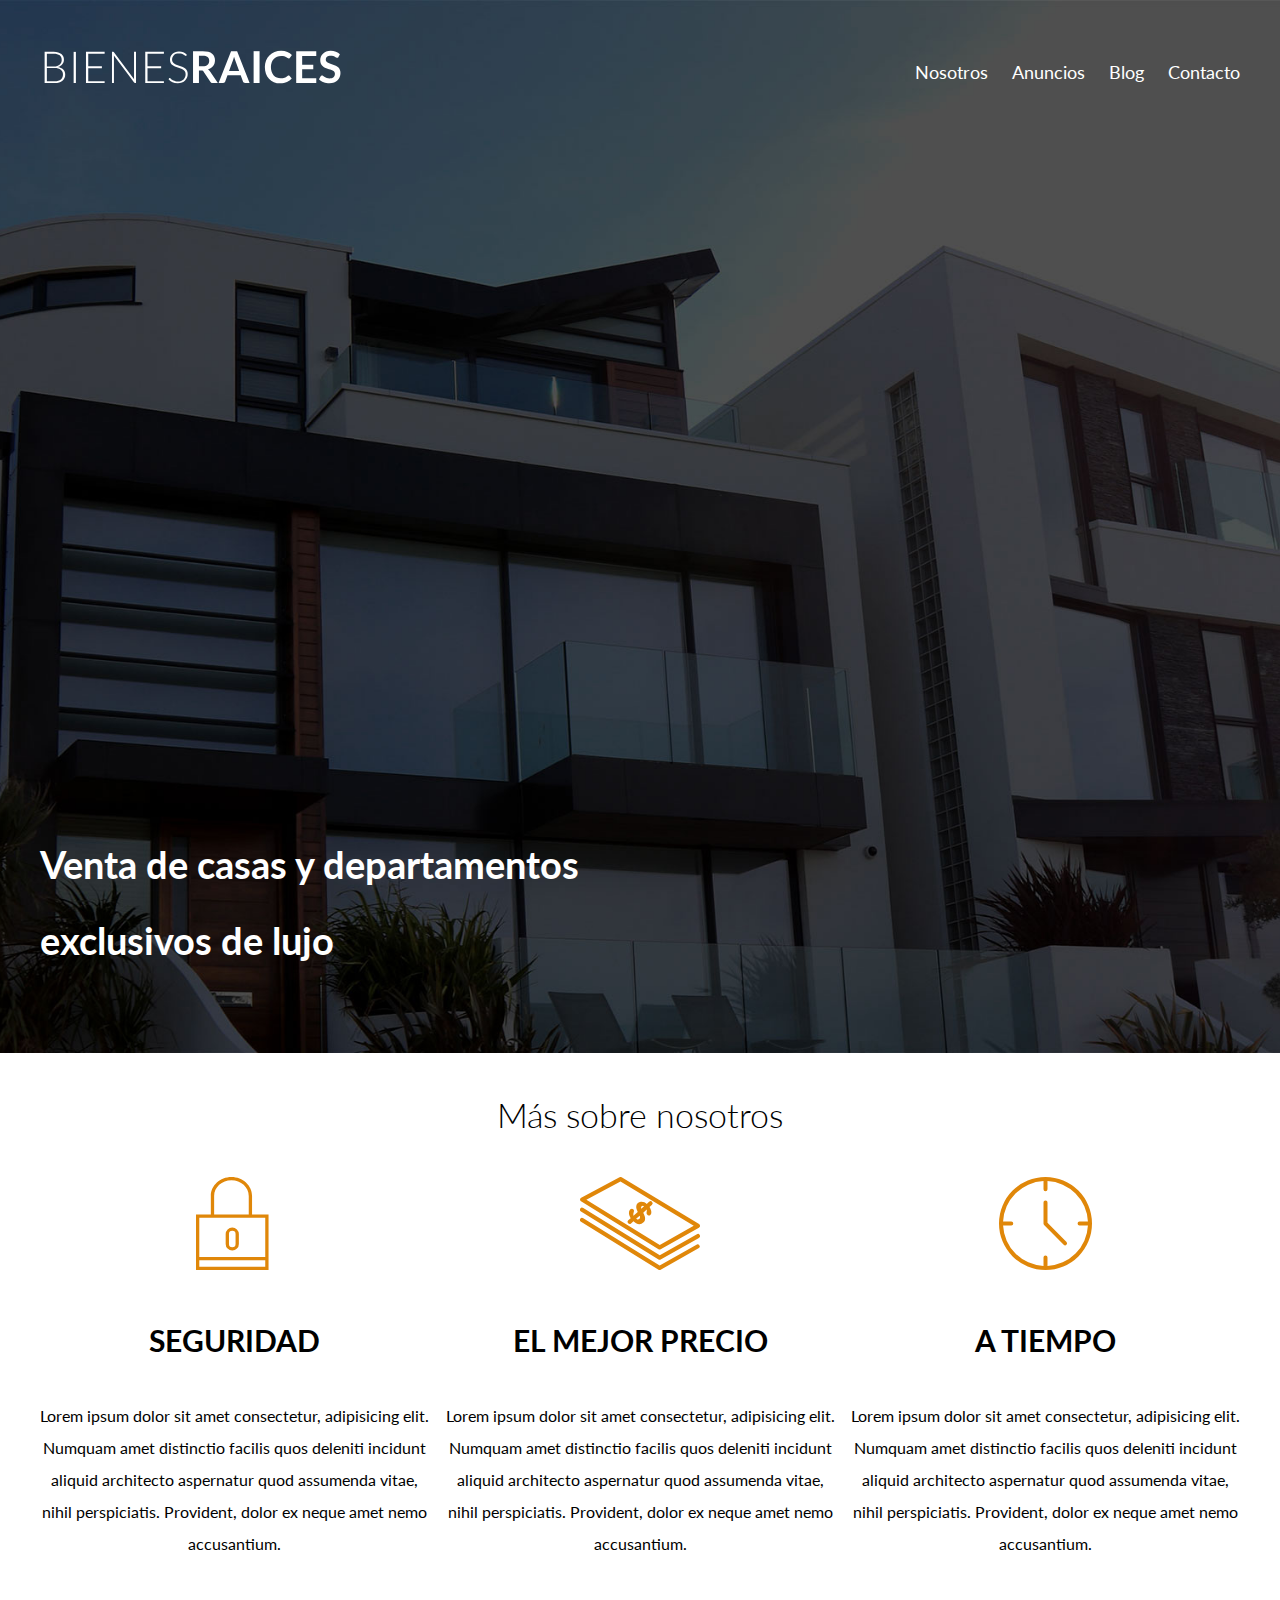
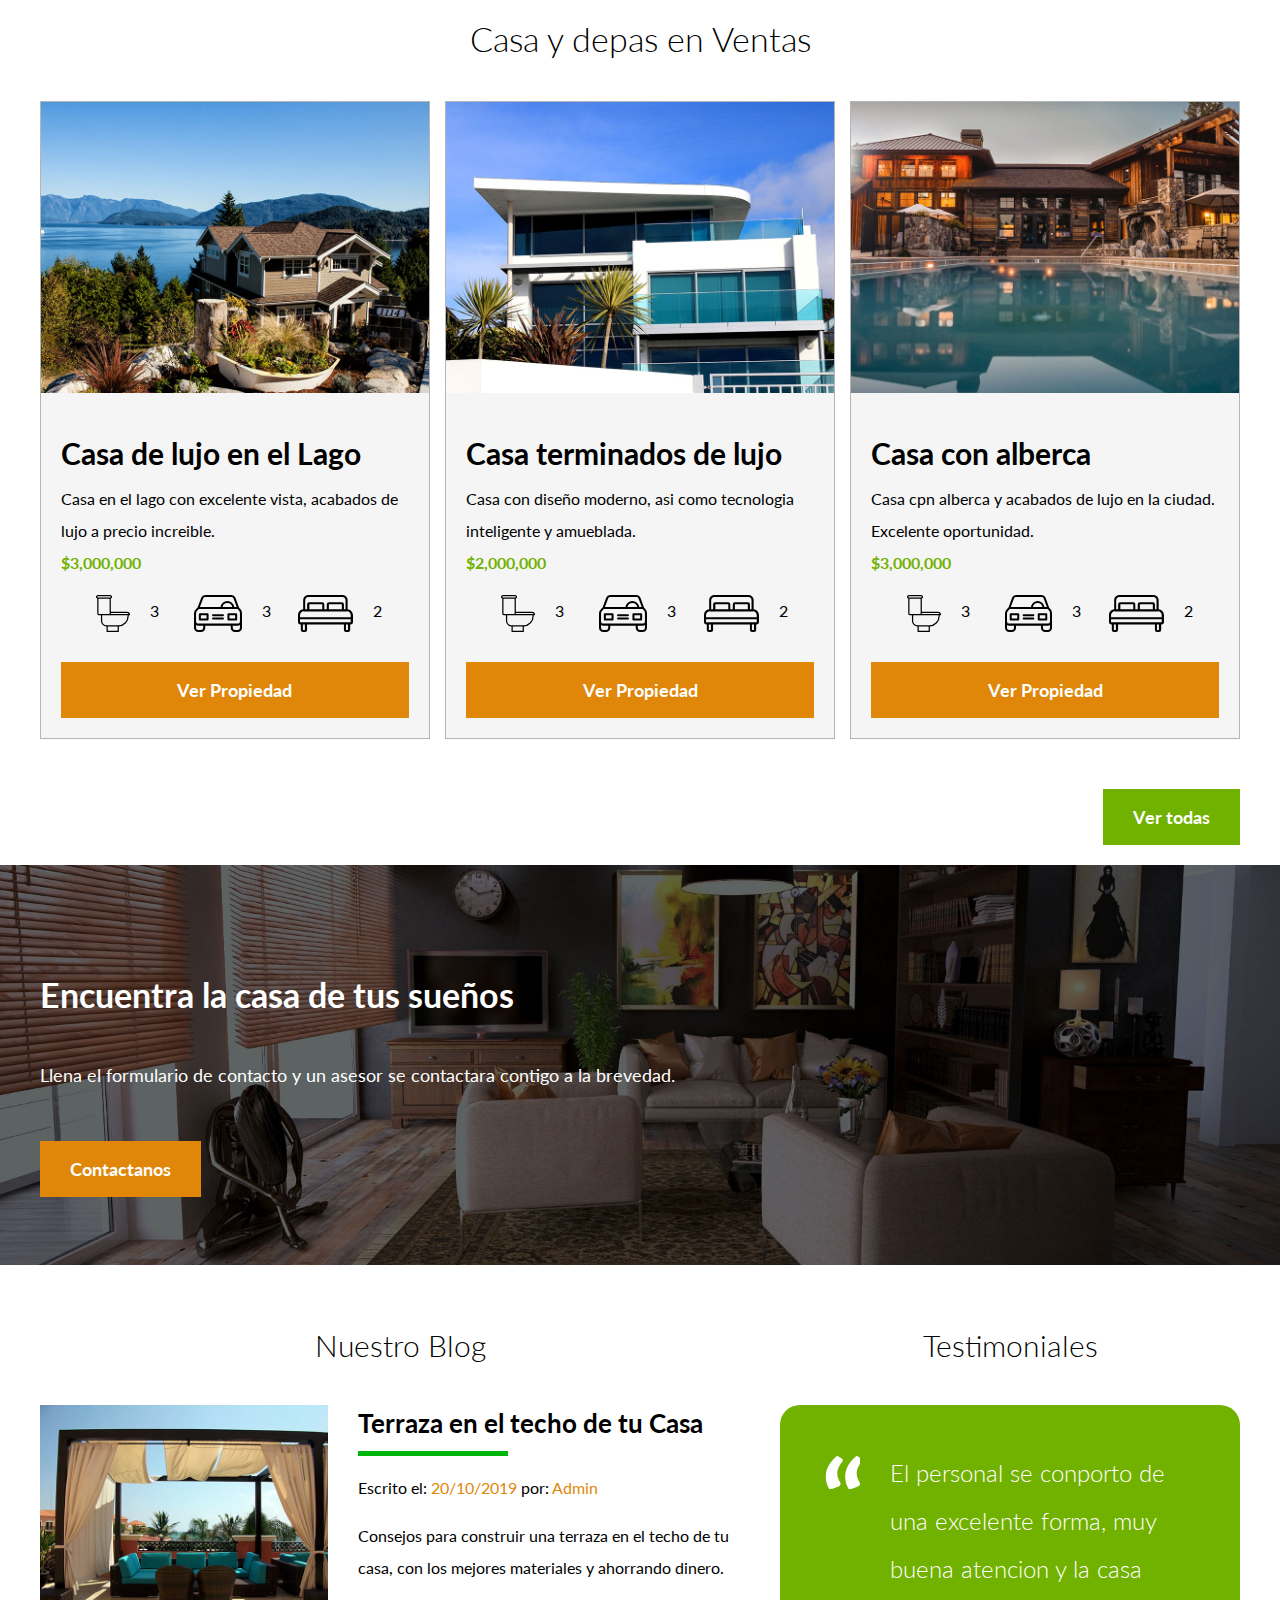
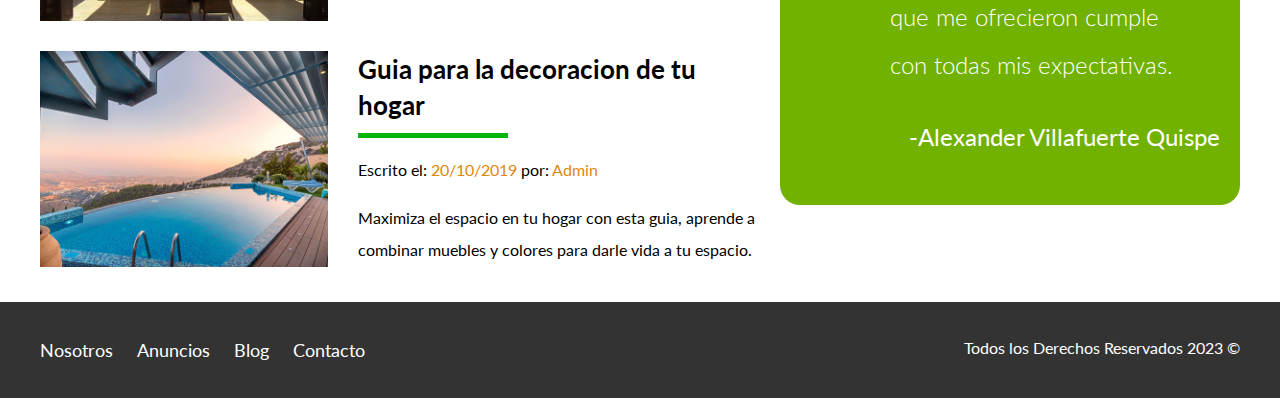
<file: index.html>
<!DOCTYPE html>
<html lang="en">

<head>
    <meta charset="UTF-8">
    <meta http-equiv="X-UA-Compatible" content="IE=edge">
    <meta name="viewport" content="width=device-width, initial-scale=1.0">
    <title>Bienes Raices</title>
    <link
        href="https://fonts.googleapis.com/css2?family=Lato:ital,wght@0,300;0,400;0,900;1,700&family=Open+Sans:wght@400;600;700&display=swap"
        rel="stylesheet">
    <link rel="stylesheet" href="css/nomalize.css">
    <link rel="stylesheet" href="css/styles.css">
</head>

<body>

    <header class="site-header inicio">
        <div class="contenedor contenido-header">
            <div class="barra">
                <a href="index.html">
                    <img src="./img/logo.svg" alt="Logotipo de Bienes Raices">
                </a>

                <div class="mobile-menu">
                    <a href="#navegacion"><img src="img/barras.svg" alt=""></a>
                </div> 

                <nav id="navegacion" class="navegacion">
                    <a href="nosotros.html">Nosotros</a>
                    <a href="anuncios.html">Anuncios</a>
                    <a href="blog.html">Blog</a>
                    <a href="contacto.html">Contacto</a>
                </nav>
            </div>
            <h1>Venta de casas y departamentos exclusivos de lujo</h1>
        </div>
    </header>

    <section class="contenedor">
        <h2 class="fw-300 centrar-texto">Más sobre nosotros</h2>

        <div class="iconos-nosotros">
            <div class="icono">
                <img src="./img/icono1.svg" alt="Icono Seguridad">
                <h3>Seguridad</h3>
                <p>Lorem ipsum dolor sit amet consectetur, adipisicing elit. Numquam amet distinctio facilis quos
                    deleniti
                    incidunt
                    aliquid architecto aspernatur quod assumenda vitae, nihil perspiciatis. Provident, dolor ex neque
                    amet
                    nemo
                    accusantium.</p>
            </div>
            <div class="icono">
                <img src="./img/icono2.svg" alt="Icono Mejor Precio">
                <h3>El mejor precio</h3>
                <p>Lorem ipsum dolor sit amet consectetur, adipisicing elit. Numquam amet distinctio facilis quos
                    deleniti
                    incidunt
                    aliquid architecto aspernatur quod assumenda vitae, nihil perspiciatis. Provident, dolor ex neque
                    amet
                    nemo
                    accusantium.</p>
            </div>
            <div class="icono">
                <img src="./img/icono3.svg" alt="Icono A Tiempo">
                <h3>A tiempo</h3>
                <p>Lorem ipsum dolor sit amet consectetur, adipisicing elit. Numquam amet distinctio facilis quos
                    deleniti
                    incidunt
                    aliquid architecto aspernatur quod assumenda vitae, nihil perspiciatis. Provident, dolor ex neque
                    amet
                    nemo
                    accusantium.</p>
            </div>
        </div>

    </section>
    <main class="seccion contenedor">
        <h2 class="fw-300 centrar-texto">Casa y depas en Ventas</h2>

        <div class="contenedor-anuncios">
            <div class="anuncio">
                <img src="./img/anuncio1.jpg" alt="Anuncio casa en el lago">
                <div class="contenido-anuncio">
                    <h3>Casa de lujo en el Lago</h3>
                    <p>Casa en el lago con excelente vista, acabados de lujo a precio increible.</p>
                    <p class="precio">$3,000,000</p>
                    <ul class="iconos-caracteristicas">
                        <li><img src="img/icono_wc.svg" alt="">
                            <p>3</p>
                        </li>
                        <li><img src="img/icono_estacionamiento.svg" alt="">
                            <p>3</p>
                        </li>
                        <li><img src="img/icono_dormitorio.svg" alt="">
                            <p>2</p>
                        </li>
                    </ul>
                    <a class="boton boton-amarillo d-block" href="anuncio.html">Ver Propiedad</a>
                </div>
            </div>
            <div class="anuncio">
                <img src="./img/anuncio2.jpg" alt="Casa terminada">

                <div class="contenido-anuncio">
                    <h3>Casa terminados de lujo</h3>
                    <p>Casa con diseño moderno, asi como tecnologia inteligente y amueblada.</p>
                    <p class="precio">$2,000,000</p>
                    <ul class="iconos-caracteristicas">
                        <li><img src="img/icono_wc.svg" alt="">
                            <p>3</p>
                        </li>
                        <li><img src="img/icono_estacionamiento.svg" alt="">
                            <p>3</p>
                        </li>
                        <li><img src="img/icono_dormitorio.svg" alt="">
                            <p>2</p>
                        </li>
                    </ul>
                    <a class="boton boton-amarillo d-block" href="anuncio.html">Ver Propiedad</a>
                </div>

            </div>
            <div class="anuncio">
                <img src="./img/anuncio3.jpg" alt="Casa con alberca">
                <div class="contenido-anuncio">
                    <h3>Casa con alberca</h3>
                    <p>Casa cpn alberca y acabados de lujo en la ciudad. Excelente oportunidad.</p>
                    <p class="precio">$3,000,000</p>
                    <ul class="iconos-caracteristicas">
                        <li><img src="img/icono_wc.svg" alt="">
                            <p>3</p>
                        </li>
                        <li><img src="img/icono_estacionamiento.svg" alt="">
                            <p>3</p>
                        </li>
                        <li><img src="img/icono_dormitorio.svg" alt="">
                            <p>2</p>
                        </li>
                    </ul>
                    <a class="boton boton-amarillo d-block" href="anuncio.html">Ver Propiedad</a>
                </div>
            </div>
        </div>
        <div class="ver-todas">
            <a class="boton boton-verde" href="anuncios.html">Ver todas</a>
        </div>
    </main>

    <section class="imgen-contacto">
        <div class="contenedor contenido-contacto">
            <h2>Encuentra la casa de tus sueños</h2>
            <p>Llena el formulario de contacto y un asesor se contactara contigo a la brevedad.</p>
            <a href="contacto.html" class="boton boton-amarillo">Contactanos</a>
        </div>
    </section>
    <div class="seccion-inferior contenedor seccion">
        <section class="blog">
            <h3 class="centrar-texto fw-300">Nuestro Blog</h3>
            <article class="entrada-blog">
                <div class="imagen">
                    <img src="./img/blog1.jpg" alt="Entrada de blog">
                </div>
                <div class="texto-entrada">
                    <a href="entrada.html">
                        <h4>Terraza en el techo de tu Casa</h4>
                    </a>
                    <p>Escrito el: <span>20/10/2019</span> por: <span>Admin</span></p>
                    <p>Consejos para construir una terraza en el techo de tu casa, con los mejores materiales y
                        ahorrando
                        dinero.
                    </p>
                </div>
            </article>
            <article class="entrada-blog">
                <div class="imagen">
                    <img src="./img/blog2.jpg" alt="Entrada de blog">
                </div>
                <div class="texto-entrada">
                    <a href="entrada.html">
                        <h4>Guia para la decoracion de tu hogar</h4>
                    </a>
                    <p>Escrito el: <span>20/10/2019</span> por: <span>Admin</span></p>
                    <p>Maximiza el espacio en tu hogar con esta guia, aprende a combinar muebles y colores para darle
                        vida a
                        tu
                        espacio.</p>
                </div>
            </article>
        </section>

        <section class="testimoniales">
            <h3 class="centrar-texto fw-300">Testimoniales</h3>
            <div class="testimonial">
                <blockquote>
                    El personal se conporto de una excelente forma, muy buena atencion y la casa que me ofrecieron
                    cumple
                    con
                    todas mis expectativas.
                </blockquote>
                <p>-Alexander Villafuerte Quispe</p>

            </div>
        </section>
    </div>
    <footer class="site-footer seccion">
        <div class="contenedor contenedor-footer">
            <nav class="navegacion">
                <a href="nosotros.html">Nosotros</a>
                <a href="anuncios.html">Anuncios</a>
                <a href="blog.html">Blog</a>
                <a href="contacto.html">Contacto</a>
            </nav>
            <p class="copyright">Todos los Derechos Reservados 2023 &copy;</p>
        </div>

    </footer>
</body>

</html>
</file>
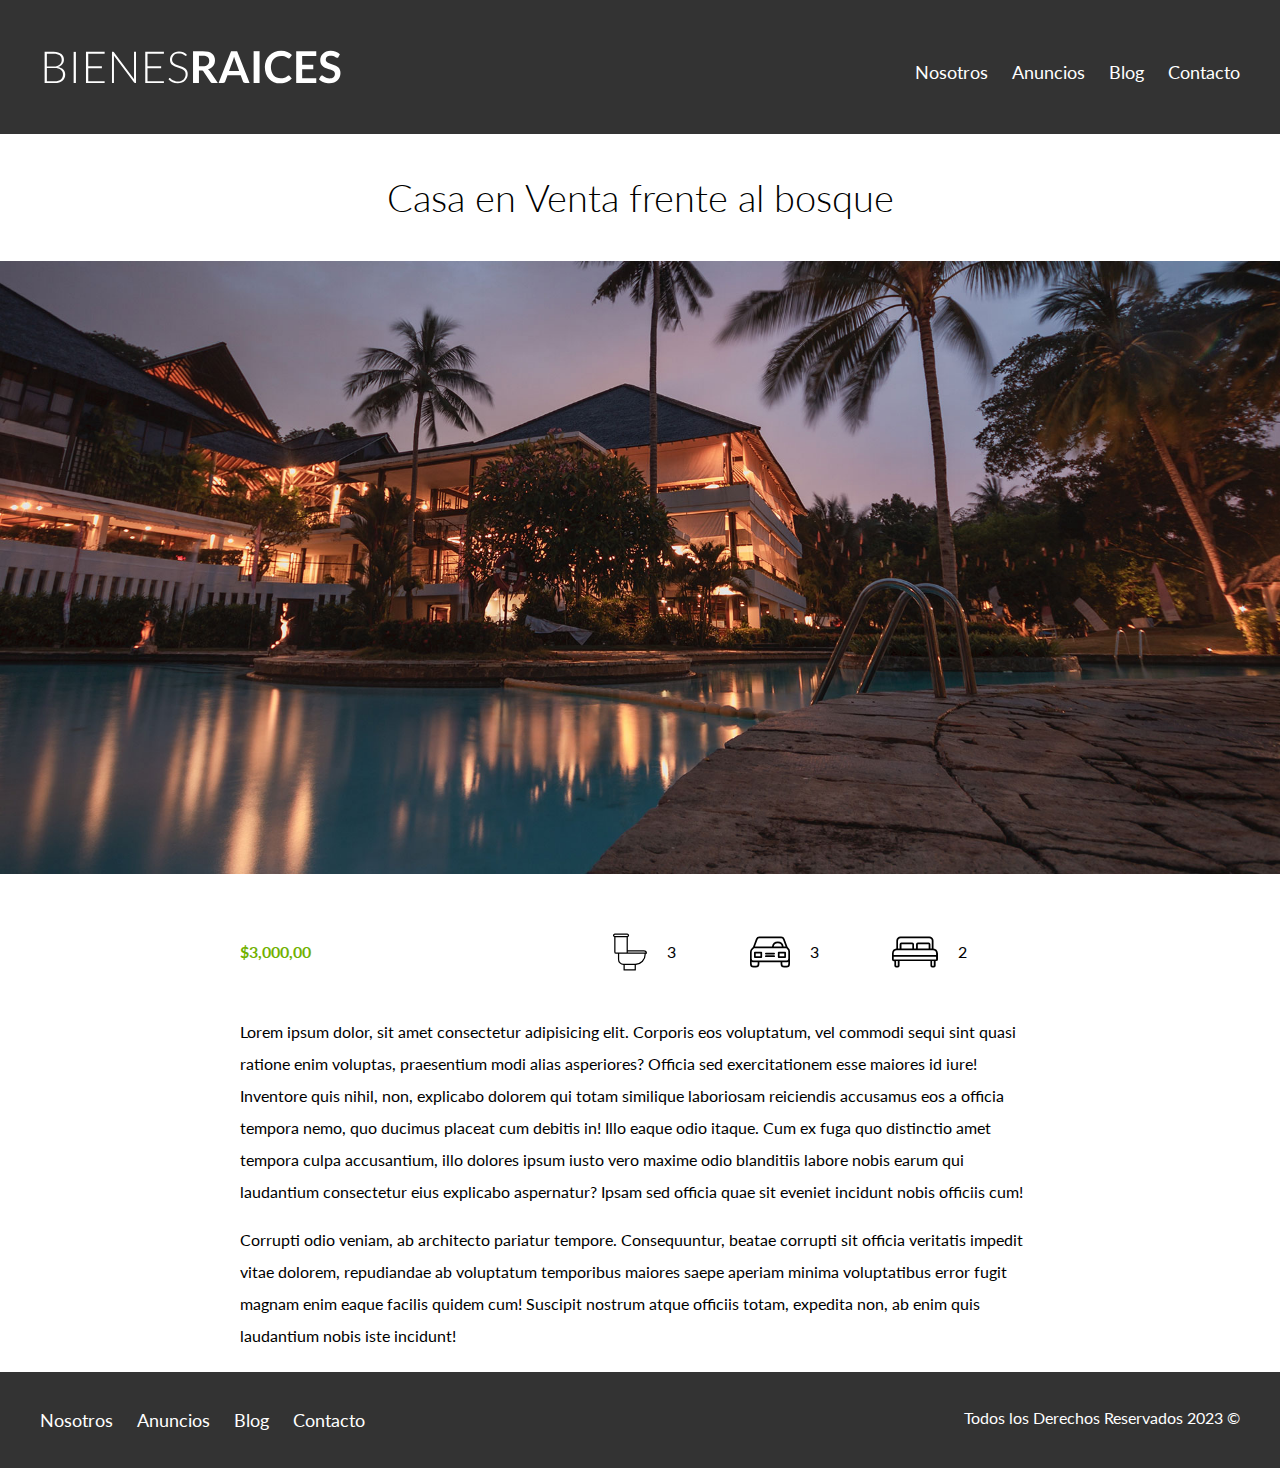
<file: anuncio.html>
<!DOCTYPE html>
<html lang="en">

<head>
    <meta charset="UTF-8">
    <meta http-equiv="X-UA-Compatible" content="IE=edge">
    <meta name="viewport" content="width=device-width, initial-scale=1.0">
    <title>Bienes Raices</title>
    <link
        href="https://fonts.googleapis.com/css2?family=Lato:ital,wght@0,300;0,400;0,900;1,700&family=Open+Sans:wght@400;600;700&display=swap"
        rel="stylesheet">
    <link rel="stylesheet" href="css/nomalize.css">
    <link rel="stylesheet" href="css/styles.css">
</head>

<body>

    <header class="site-header">
        <div class="contenedor contenido-header">
            <div class="barra">
                <a href="index.html">
                    <img src="./img/logo.svg" alt="Logotipo de Bienes Raices">
                </a>

                <div class="mobile-menu">
                    <a href="#navegacion"><img src="img/barras.svg" alt=""></a>
                </div> 

                <nav id="navegacion" class="navegacion">
                    <a href="nosotros.html">Nosotros</a>
                    <a href="anuncios.html">Anuncios</a>
                    <a href="blog.html">Blog</a>
                    <a href="contacto.html">Contacto</a>
                </nav>
            </div>
        </div>
    </header>

    <h1 class="fw-300 centrar-texto"> Casa en Venta frente al bosque</h1>
    <img src="img/destacada.jpg" alt="">

    <main class="contenedor seccion contenido-centrado">
        <div class="resumen-propiedad">
            <p class="precio">$3,000,00</p>
            <ul class="iconos-caracteristicas">
                <li><img src="img/icono_wc.svg" alt="">
                    <p>3</p>
                </li>
                <li><img src="img/icono_estacionamiento.svg" alt="">
                    <p>3</p>
                </li>
                <li><img src="img/icono_dormitorio.svg" alt="">
                    <p>2</p>
                </li>
            </ul>
        </div><!--. resumen-propiedad-->
        <p>Lorem ipsum dolor, sit amet consectetur adipisicing elit. Corporis eos voluptatum, vel commodi sequi sint
            quasi ratione enim voluptas, praesentium modi alias asperiores? Officia sed exercitationem esse maiores id
            iure! Inventore quis nihil, non, explicabo dolorem qui totam similique laboriosam reiciendis accusamus eos a
            officia tempora nemo, quo ducimus placeat cum debitis in! Illo eaque odio itaque. Cum ex fuga quo distinctio
            amet tempora culpa accusantium, illo dolores ipsum iusto vero maxime odio blanditiis labore nobis earum qui
            laudantium consectetur eius explicabo aspernatur? Ipsam sed officia quae sit eveniet incidunt nobis officiis
            cum!
        </p>
        <p>Corrupti odio veniam, ab architecto pariatur tempore. Consequuntur, beatae corrupti sit officia veritatis
            impedit vitae dolorem, repudiandae ab voluptatum temporibus maiores saepe aperiam minima voluptatibus error
            fugit magnam enim eaque facilis quidem cum! Suscipit nostrum atque officiis totam, expedita non, ab enim
            quis laudantium nobis iste incidunt!</p>
    </main>


    <footer class="site-footer seccion">
        <div class="contenedor contenedor-footer">
            <nav class="navegacion">
                <a href="nosotros.html">Nosotros</a>
                <a href="anuncios.html">Anuncios</a>
                <a href="blog.html">Blog</a>
                <a href="contacto.html">Contacto</a>
            </nav>
            <p class="copyright">Todos los Derechos Reservados 2023 &copy;</p>
        </div>

    </footer>
</body>

</html>
</file>
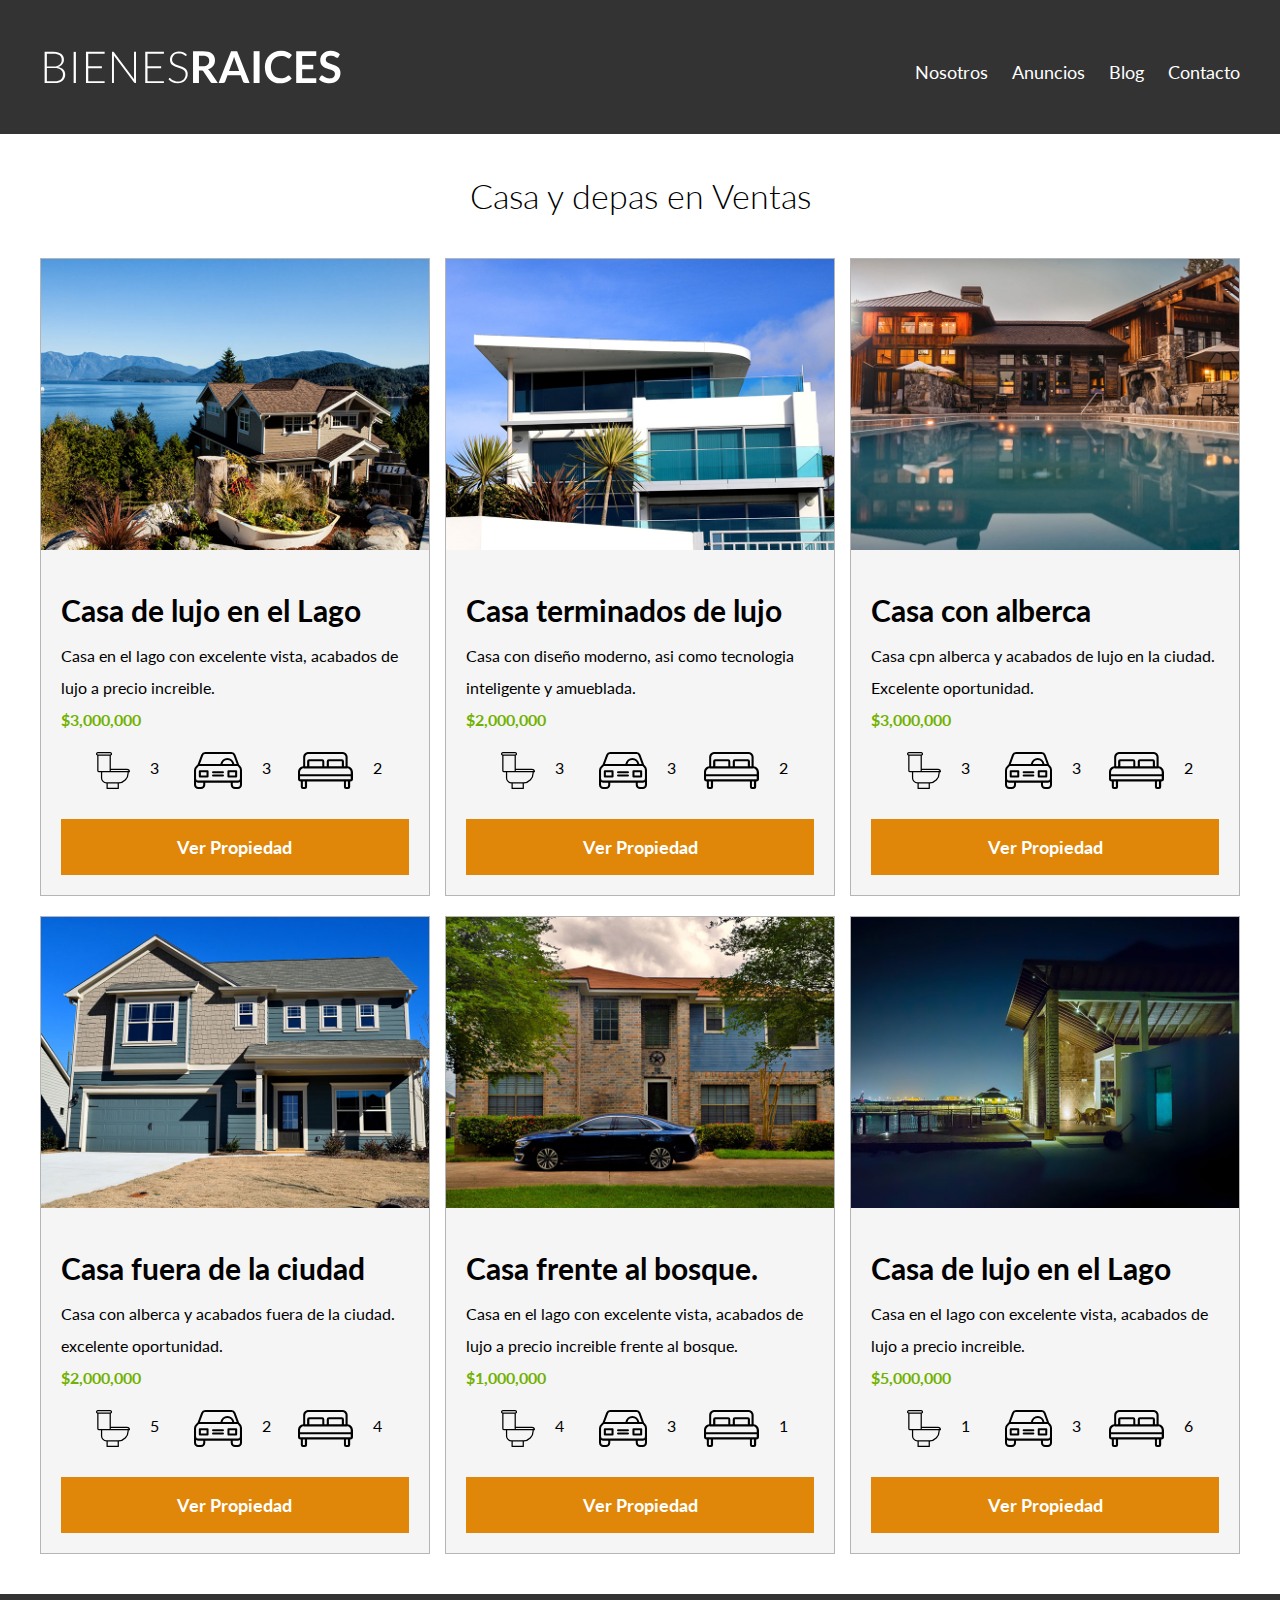
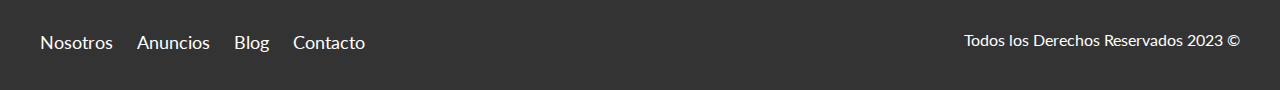
<file: anuncios.html>
<!DOCTYPE html>
<html lang="en">

<head>
    <meta charset="UTF-8">
    <meta http-equiv="X-UA-Compatible" content="IE=edge">
    <meta name="viewport" content="width=device-width, initial-scale=1.0">
    <title>Bienes Raices</title>
    <link
        href="https://fonts.googleapis.com/css2?family=Lato:ital,wght@0,300;0,400;0,900;1,700&family=Open+Sans:wght@400;600;700&display=swap"
        rel="stylesheet">
    <link rel="stylesheet" href="css/nomalize.css">
    <link rel="stylesheet" href="css/styles.css">
</head>

<body>

    <header class="site-header">
        <div class="contenedor contenido-header">
            <div class="barra">
                <a href="index.html">
                    <img src="./img/logo.svg" alt="Logotipo de Bienes Raices">
                </a>

                <div class="mobile-menu">
                    <a href="#navegacion"><img src="img/barras.svg" alt=""></a>
                </div> 

                <nav id="navegacion" class="navegacion">
                    <a href="nosotros.html">Nosotros</a>
                    <a href="anuncios.html">Anuncios</a>
                    <a href="blog.html">Blog</a>
                    <a href="contacto.html">Contacto</a>
                </nav>
            </div>
        </div>
    </header>

    <main class="seccion contenedor">
        <h2 class="fw-300 centrar-texto">Casa y depas en Ventas</h2>

        <div class="contenedor-anuncios">
            <div class="anuncio">
                <img src="./img/anuncio1.jpg" alt="Anuncio casa en el lago">
                <div class="contenido-anuncio">
                    <h3>Casa de lujo en el Lago</h3>
                    <p>Casa en el lago con excelente vista, acabados de lujo a precio increible.</p>
                    <p class="precio">$3,000,000</p>
                    <ul class="iconos-caracteristicas">
                        <li><img src="img/icono_wc.svg" alt="">
                            <p>3</p>
                        </li>
                        <li><img src="img/icono_estacionamiento.svg" alt="">
                            <p>3</p>
                        </li>
                        <li><img src="img/icono_dormitorio.svg" alt="">
                            <p>2</p>
                        </li>
                    </ul>
                    <a class="boton boton-amarillo d-block" href="anuncio.html">Ver Propiedad</a>
                </div>
            </div>
            <div class="anuncio">
                <img src="./img/anuncio2.jpg" alt="Casa terminada">

                <div class="contenido-anuncio">
                    <h3>Casa terminados de lujo</h3>
                    <p>Casa con diseño moderno, asi como tecnologia inteligente y amueblada.</p>
                    <p class="precio">$2,000,000</p>
                    <ul class="iconos-caracteristicas">
                        <li><img src="img/icono_wc.svg" alt="">
                            <p>3</p>
                        </li>
                        <li><img src="img/icono_estacionamiento.svg" alt="">
                            <p>3</p>
                        </li>
                        <li><img src="img/icono_dormitorio.svg" alt="">
                            <p>2</p>
                        </li>
                    </ul>
                    <a class="boton boton-amarillo d-block" href="anuncio.html">Ver Propiedad</a>
                </div>

            </div>
            <div class="anuncio">
                <img src="./img/anuncio3.jpg" alt="Casa con alberca">
                <div class="contenido-anuncio">
                    <h3>Casa con alberca</h3>
                    <p>Casa cpn alberca y acabados de lujo en la ciudad. Excelente oportunidad.</p>
                    <p class="precio">$3,000,000</p>
                    <ul class="iconos-caracteristicas">
                        <li><img src="img/icono_wc.svg" alt="">
                            <p>3</p>
                        </li>
                        <li><img src="img/icono_estacionamiento.svg" alt="">
                            <p>3</p>
                        </li>
                        <li><img src="img/icono_dormitorio.svg" alt="">
                            <p>2</p>
                        </li>
                    </ul>
                    <a class="boton boton-amarillo d-block" href="anuncio.html">Ver Propiedad</a>
                </div>
            </div>
            <div class="anuncio">
                <img src="./img/anuncio4.jpg" alt="Anuncio casa en el lago">
                <div class="contenido-anuncio">
                    <h3>Casa fuera de la ciudad</h3>
                    <p>Casa con alberca y acabados fuera de la ciudad. excelente oportunidad.</p>
                    <p class="precio">$2,000,000</p>
                    <ul class="iconos-caracteristicas">
                        <li><img src="img/icono_wc.svg" alt="">
                            <p>5</p>
                        </li>
                        <li><img src="img/icono_estacionamiento.svg" alt="">
                            <p>2</p>
                        </li>
                        <li><img src="img/icono_dormitorio.svg" alt="">
                            <p>4</p>
                        </li>
                    </ul>
                    <a class="boton boton-amarillo d-block" href="anuncio.html">Ver Propiedad</a>
                </div>
            </div>
            <div class="anuncio">
                <img src="./img/anuncio5.jpg" alt="Anuncio casa en el lago">
                <div class="contenido-anuncio">
                    <h3>Casa frente al bosque.</h3>
                    <p>Casa en el lago con excelente vista, acabados de lujo a precio increible frente al bosque.</p>
                    <p class="precio">$1,000,000</p>
                    <ul class="iconos-caracteristicas">
                        <li><img src="img/icono_wc.svg" alt="">
                            <p>4</p>
                        </li>
                        <li><img src="img/icono_estacionamiento.svg" alt="">
                            <p>3</p>
                        </li>
                        <li><img src="img/icono_dormitorio.svg" alt="">
                            <p>1</p>
                        </li>
                    </ul>
                    <a class="boton boton-amarillo d-block" href="anuncio.html">Ver Propiedad</a>
                </div>
            </div>
            <div class="anuncio">
                <img src="./img/anuncio6.jpg" alt="Anuncio casa en el lago">
                <div class="contenido-anuncio">
                    <h3>Casa de lujo en el Lago</h3>
                    <p>Casa en el lago con excelente vista, acabados de lujo a precio increible.</p>
                    <p class="precio">$5,000,000</p>
                    <ul class="iconos-caracteristicas">
                        <li><img src="img/icono_wc.svg" alt="">
                            <p>1</p>
                        </li>
                        <li><img src="img/icono_estacionamiento.svg" alt="">
                            <p>3</p>
                        </li>
                        <li><img src="img/icono_dormitorio.svg" alt="">
                            <p>6</p>
                        </li>
                    </ul>
                    <a class="boton boton-amarillo d-block" href="anuncio.html">Ver Propiedad</a>
                </div>
            </div>
        </div>

    </main>

    <footer class="site-footer seccion">
        <div class="contenedor contenedor-footer">
            <nav class="navegacion">
                <a href="nosotros.html">Nosotros</a>
                <a href="anuncios.html">Anuncios</a>
                <a href="blog.html">Blog</a>
                <a href="contacto.html">Contacto</a>
            </nav>
            <p class="copyright">Todos los Derechos Reservados 2023 &copy;</p>
        </div>

    </footer>
</body>

</html>
</file>
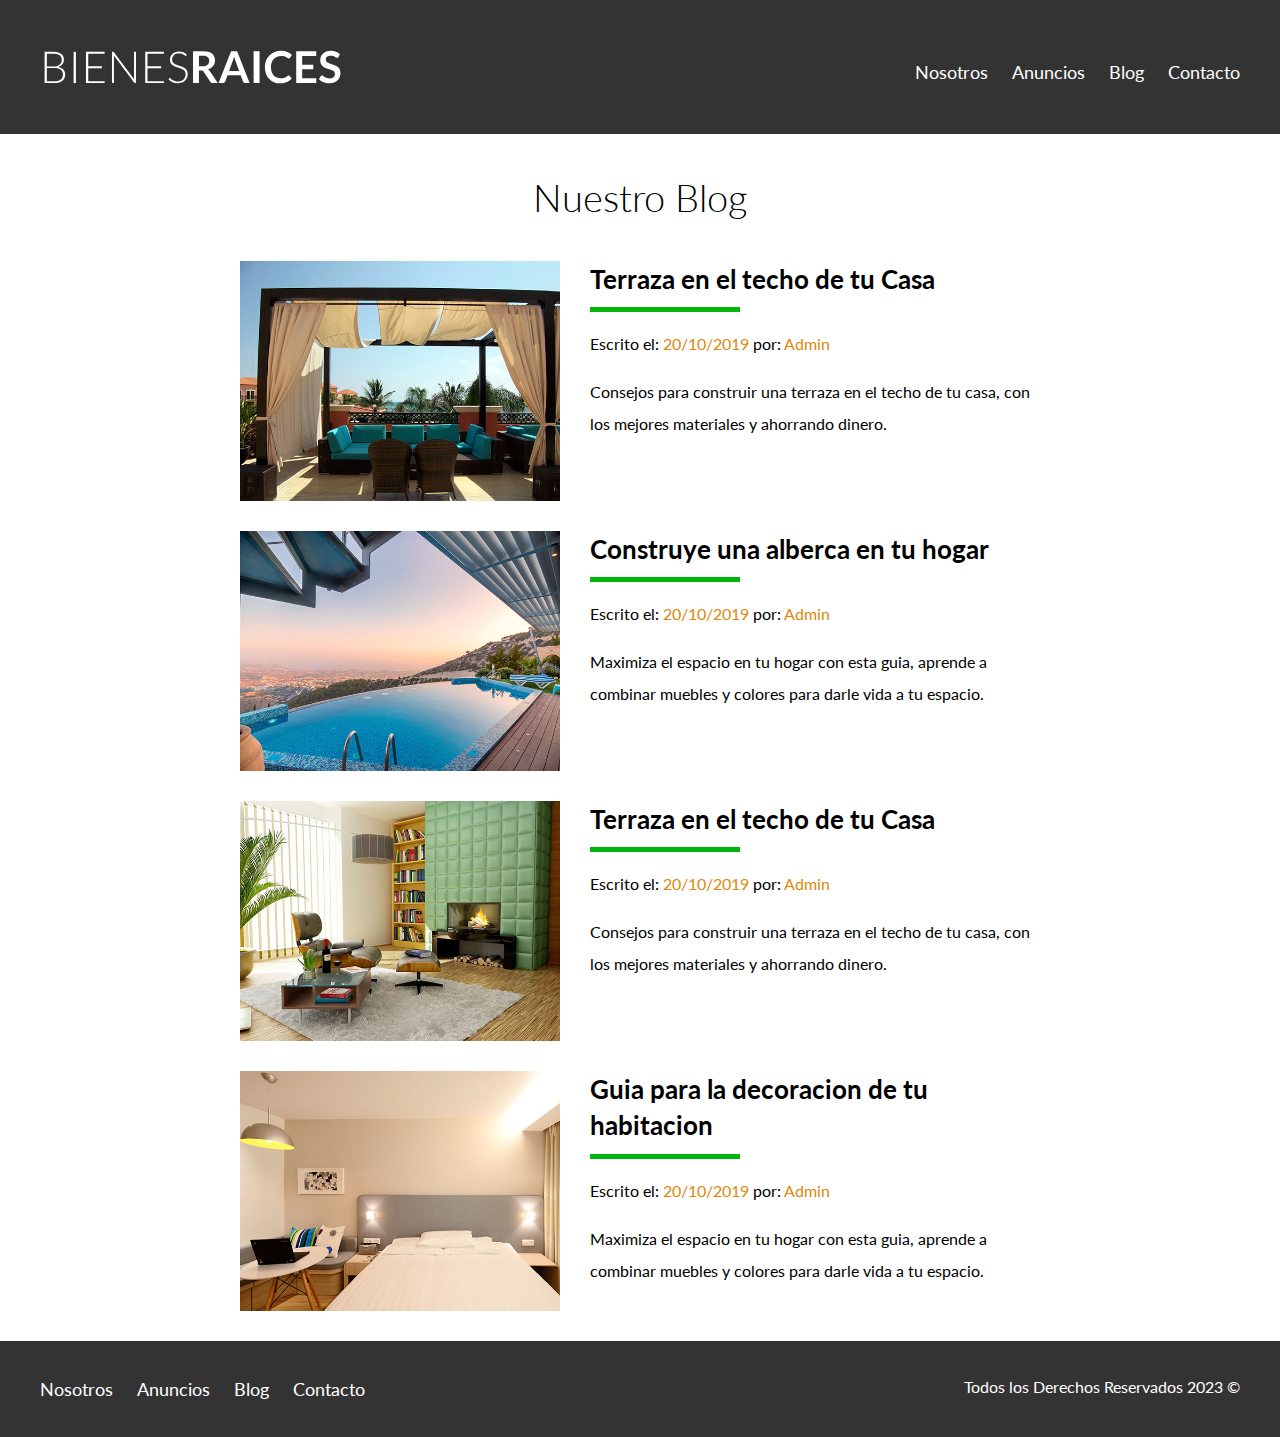
<file: blog.html>
<!DOCTYPE html>
<html lang="en">

<head>
    <meta charset="UTF-8">
    <meta http-equiv="X-UA-Compatible" content="IE=edge">
    <meta name="viewport" content="width=device-width, initial-scale=1.0">
    <title>Bienes Raices</title>
    <link
        href="https://fonts.googleapis.com/css2?family=Lato:ital,wght@0,300;0,400;0,900;1,700&family=Open+Sans:wght@400;600;700&display=swap"
        rel="stylesheet">
    <link rel="stylesheet" href="css/nomalize.css">
    <link rel="stylesheet" href="css/styles.css">
</head>

<body>

    <header class="site-header">
        <div class="contenedor contenido-header">
            <div class="barra">
                <a href="index.html">
                    <img src="./img/logo.svg" alt="Logotipo de Bienes Raices">
                </a>

                <div class="mobile-menu">
                    <a href="#navegacion"><img src="img/barras.svg" alt=""></a>
                </div> 

                <nav id="navegacion" class="navegacion">
                    <a href="nosotros.html">Nosotros</a>
                    <a href="anuncios.html">Anuncios</a>
                    <a href="blog.html">Blog</a>
                    <a href="contacto.html">Contacto</a>
                </nav>
            </div>
        </div>
    </header>

    <main class="contenedor seccion contenido-centrado">
        <h1 class="fw-300 centrar-texto"> Nuestro Blog</h1>

        <article class="entrada-blog">
            <div class="imagen">
                <img src="./img/blog1.jpg" alt="Entrada de blog">
            </div>
            <div class="texto-entrada">
                <a href="entrada.html">
                    <h4>Terraza en el techo de tu Casa</h4>
                </a>
                <p>Escrito el: <span>20/10/2019</span> por: <span>Admin</span></p>
                <p>Consejos para construir una terraza en el techo de tu casa, con los mejores materiales y
                    ahorrando
                    dinero.
                </p>
            </div>
        </article>
        <article class="entrada-blog">
            <div class="imagen">
                <img src="./img/blog2.jpg" alt="Entrada de blog">
            </div>
            <div class="texto-entrada">
                <a href="entrada.html">
                    <h4>Construye una alberca en tu hogar</h4>
                </a>
                <p>Escrito el: <span>20/10/2019</span> por: <span>Admin</span></p>
                <p>Maximiza el espacio en tu hogar con esta guia, aprende a combinar muebles y colores para darle
                    vida a
                    tu
                    espacio.</p>
            </div>
        </article>
        <article class="entrada-blog">
            <div class="imagen">
                <img src="./img/blog3.jpg" alt="Entrada de blog">
            </div>
            <div class="texto-entrada">
                <a href="entrada.html">
                    <h4>Terraza en el techo de tu Casa</h4>
                </a>
                <p>Escrito el: <span>20/10/2019</span> por: <span>Admin</span></p>
                <p>Consejos para construir una terraza en el techo de tu casa, con los mejores materiales y
                    ahorrando
                    dinero.
                </p>
            </div>
        </article>
        <article class="entrada-blog">
            <div class="imagen">
                <img src="./img/blog4.jpg" alt="Entrada de blog">
            </div>
            <div class="texto-entrada">
                <a href="entrada.html">
                    <h4>Guia para la decoracion de tu habitacion</h4>
                </a>
                <p>Escrito el: <span>20/10/2019</span> por: <span>Admin</span></p>
                <p>Maximiza el espacio en tu hogar con esta guia, aprende a combinar muebles y colores para darle
                    vida a
                    tu
                    espacio.</p>
            </div>
        </article>
    </main>


    <footer class="site-footer seccion">
        <div class="contenedor contenedor-footer">
            <nav class="navegacion">
                <a href="nosotros.html">Nosotros</a>
                <a href="anuncios.html">Anuncios</a>
                <a href="blog.html">Blog</a>
                <a href="contacto.html">Contacto</a>
            </nav>
            <p class="copyright">Todos los Derechos Reservados 2023 &copy;</p>
        </div>

    </footer>
</body>

</html>
</file>
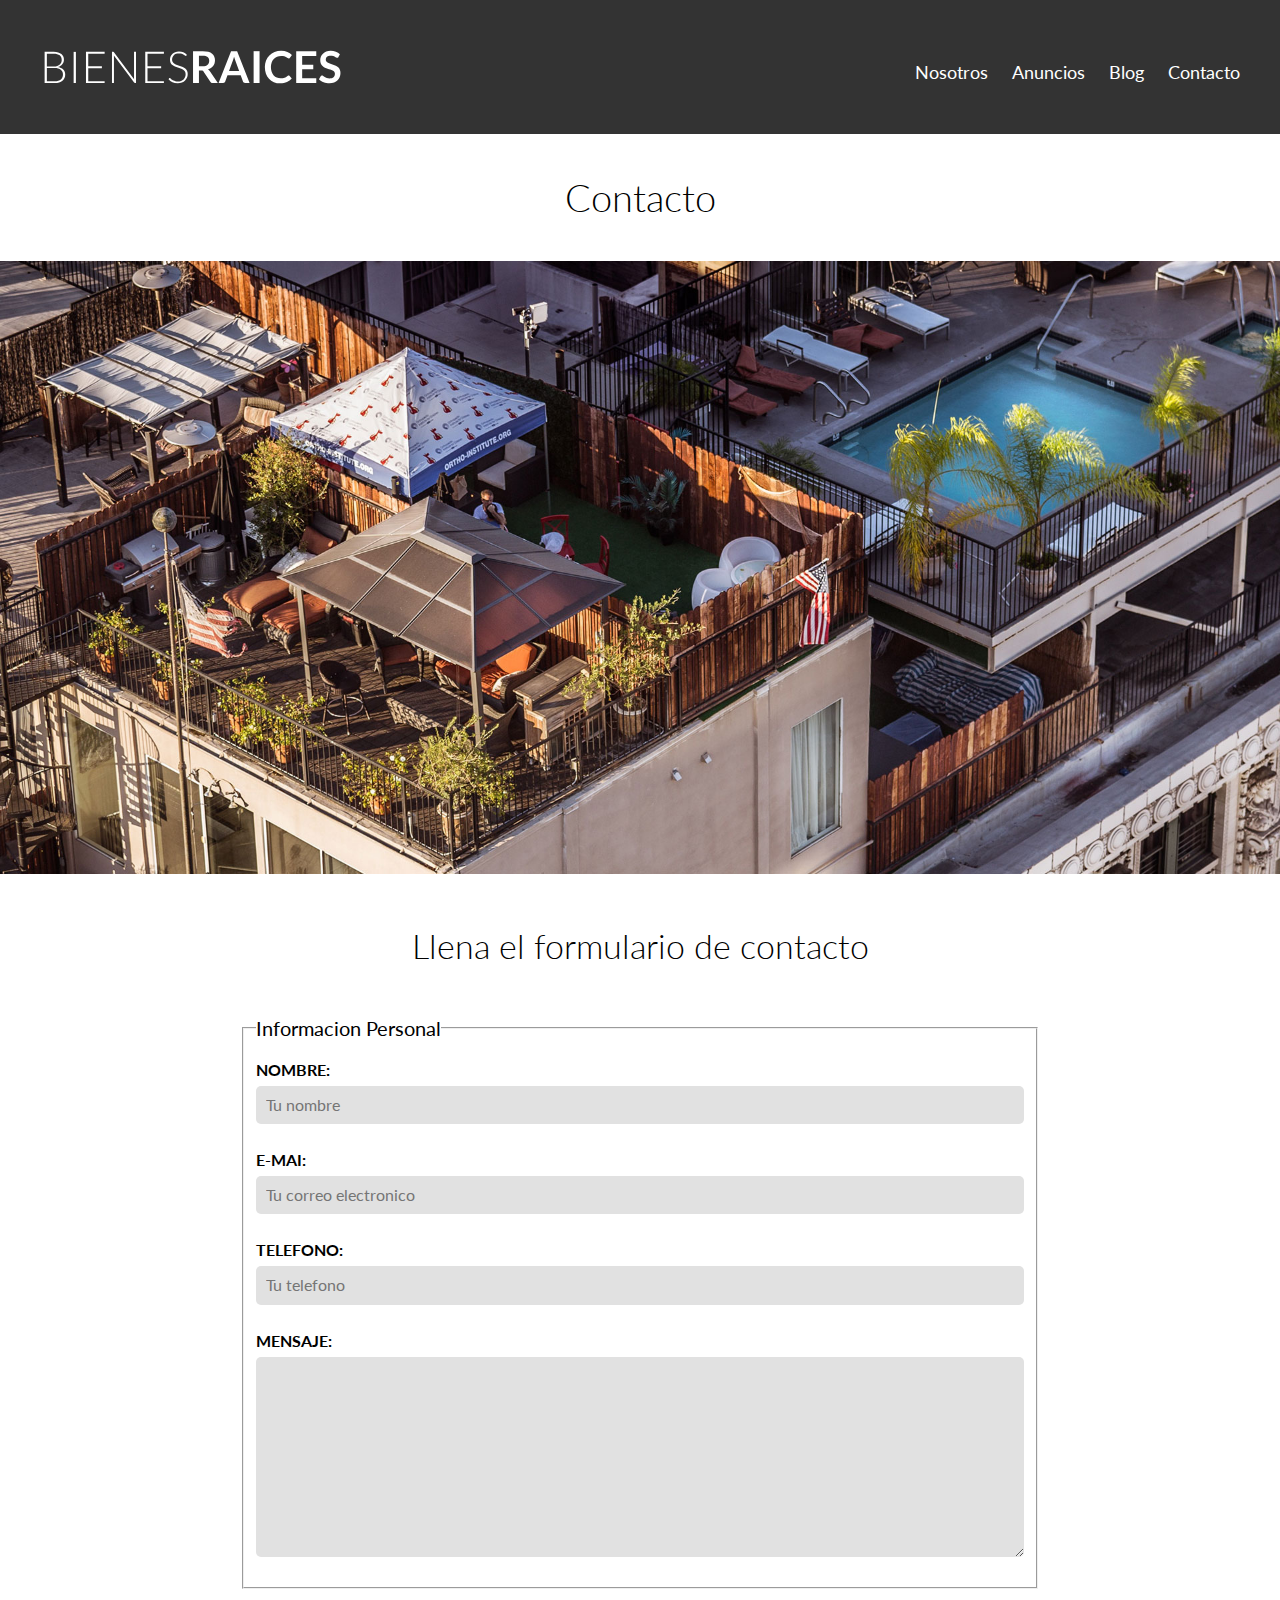
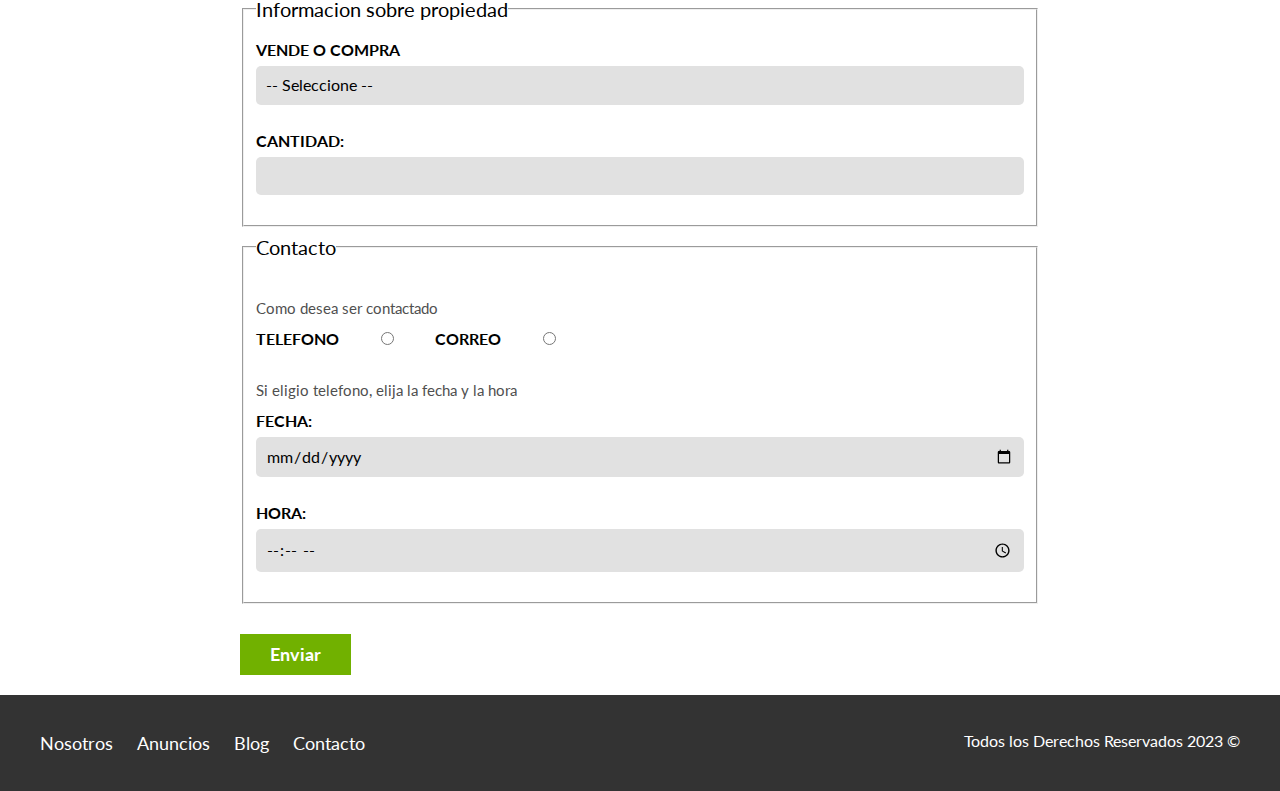
<file: contacto.html>
<!DOCTYPE html>
<html lang="en">

<head>
    <meta charset="UTF-8">
    <meta http-equiv="X-UA-Compatible" content="IE=edge">
    <meta name="viewport" content="width=device-width, initial-scale=1.0">
    <title>Bienes Raices</title>
    <link
        href="https://fonts.googleapis.com/css2?family=Lato:ital,wght@0,300;0,400;0,900;1,700&family=Open+Sans:wght@400;600;700&display=swap"
        rel="stylesheet">
    <link rel="stylesheet" href="css/nomalize.css">
    <link rel="stylesheet" href="css/styles.css">
</head>

<body>

    <header class="site-header">
        <div class="contenedor contenido-header">
            <div class="barra">
                <a href="index.html">
                    <img src="./img/logo.svg" alt="Logotipo de Bienes Raices">
                </a>

                <div class="mobile-menu">
                    <a href="#navegacion"><img src="img/barras.svg" alt=""></a>
                </div> 

                <nav id="navegacion" class="navegacion">
                    <a href="nosotros.html">Nosotros</a>
                    <a href="anuncios.html">Anuncios</a>
                    <a href="blog.html">Blog</a>
                    <a href="contacto.html">Contacto</a>
                </nav>
            </div>
        </div>
    </header>

    <h1 class="fw-300 centrar-texto">Contacto</h1>
    <img src="img/destacada3.jpg" alt="Imagen principal">

    <main class="contenedor seccion contenido-centrado">
        <h2 class="fw-300 centrar-texto"> Llena el formulario de contacto</h2>
        <form action="">
            <fieldset>
                <legend>Informacion Personal</legend>

                <label for="nombre">Nombre:</label>
                <input type="text" id="nombre" placeholder="Tu nombre" required>

                <label for="email">E-mai:</label>
                <input type="email" id="email" placeholder="Tu correo electronico" required>

                <label for="telefono">Telefono:</label>
                <input type="tel" id="telefono" placeholder="Tu telefono" required>

                <label for="mensaje">Mensaje:</label>
                <textarea id="mensaje"></textarea>
            </fieldset>

            <fieldset>
                <legend>Informacion sobre propiedad</legend>

                <label for="opciones">Vende o Compra</label>
                <select id="opciones">
                    <option value="" disabled selected>-- Seleccione --</option>
                    <option value="Compra">Compra</option>
                    <option value="Vende">Vende</option>
                </select>

                <label for="cantidad">Cantidad:</label>
                <input type="number" id="cantidad" required>
            </fieldset>

            <fieldset>
                <legend>Contacto</legend>
                <p>Como desea ser contactado</p>
                <div class="forma-contacto">
                    <label for="tel">Telefono</label>
                    <input type="radio" name="contacto" value="telefono" id="tel">

                    <label for="correo">Correo</label>
                    <input type="radio" name="contacto" value="correo" id="correo">
                </div>

                <p>Si eligio telefono, elija la fecha y la hora</p>
                <label for="fecha">Fecha:</label>
                <input type="date" id="fecha">
                <label for="hora">Hora:</label>
                <input type="time" id="hora" min="09:00" max="18:00">
            </fieldset>

            <input type="submit" value="Enviar" class="boton boton-verde">

        </form>

    </main>

    <footer class="site-footer seccion">
        <div class="contenedor contenedor-footer">
            <nav class="navegacion">
                <a href="nosotros.html">Nosotros</a>
                <a href="anuncios.html">Anuncios</a>
                <a href="blog.html">Blog</a>
                <a href="contacto.html">Contacto</a>
            </nav>
            <p class="copyright">Todos los Derechos Reservados 2023 &copy;</p>
        </div>

    </footer>
</body>

</html>
</file>
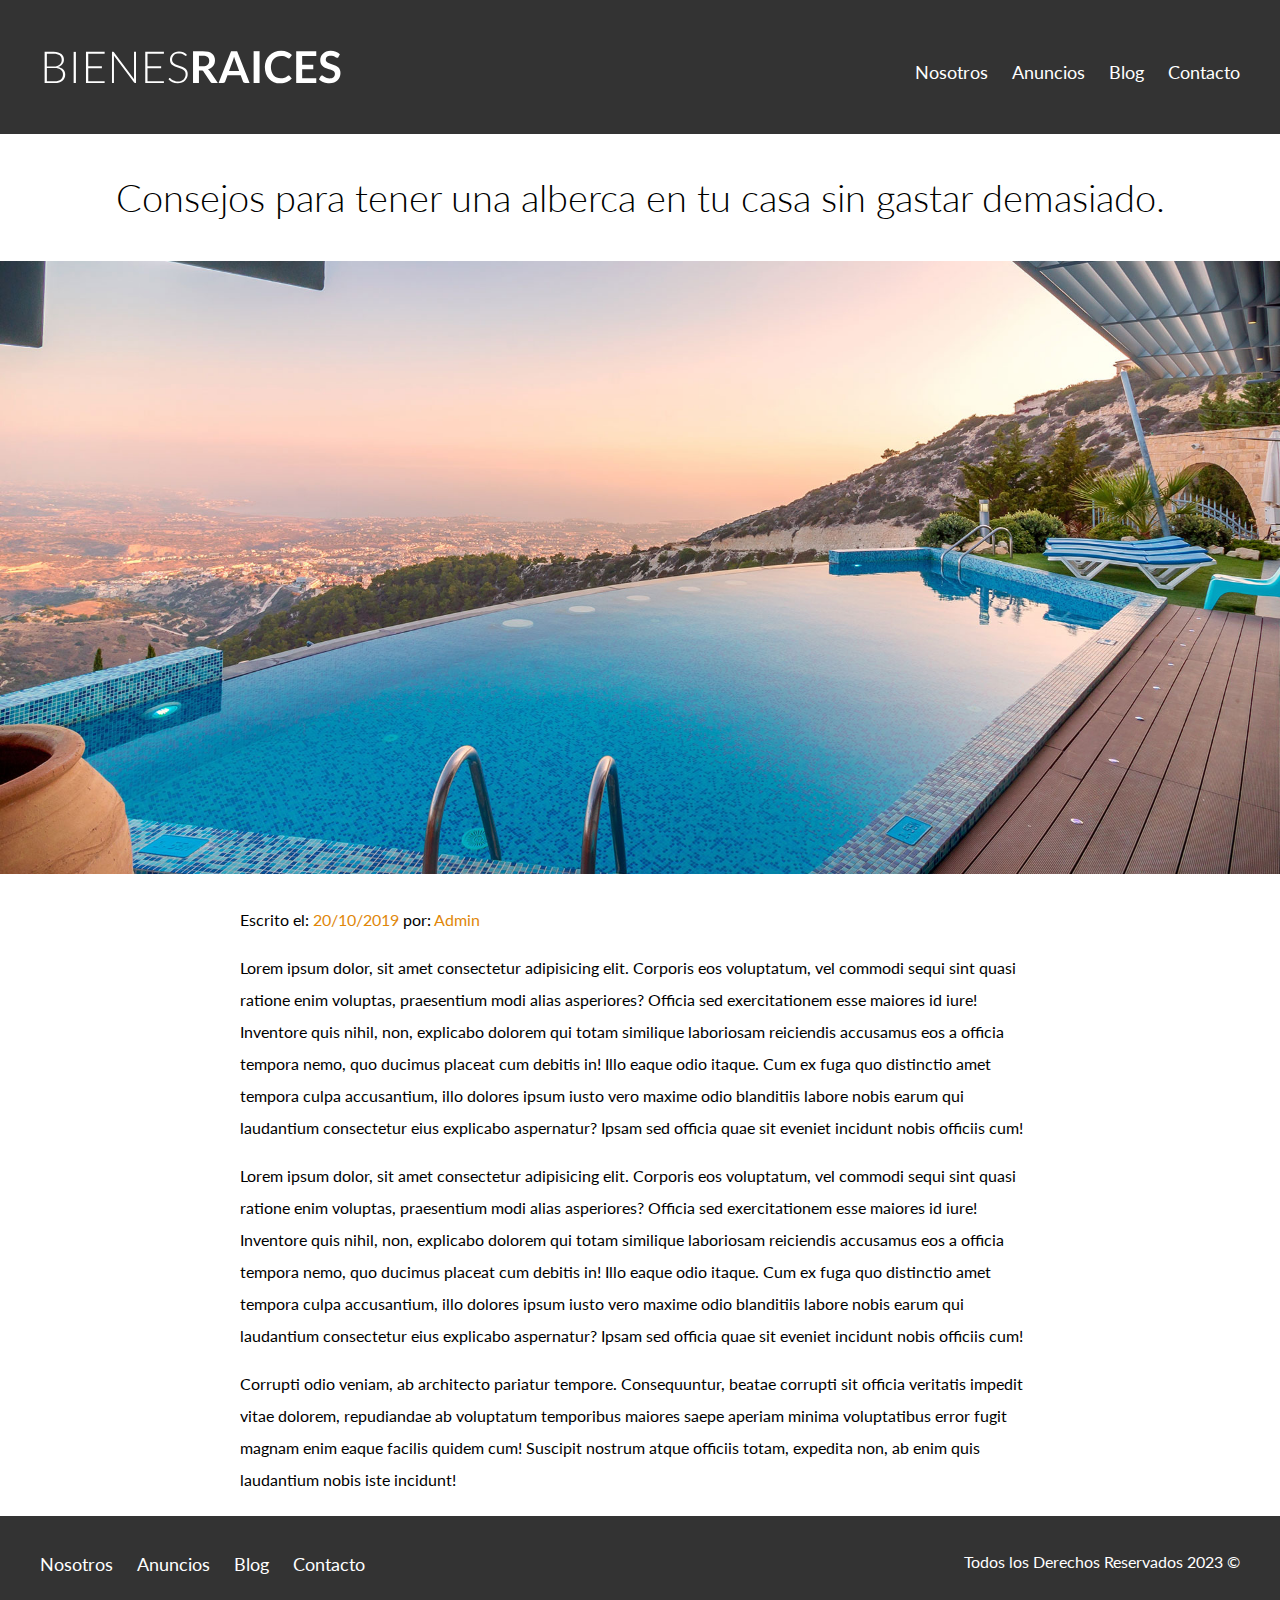
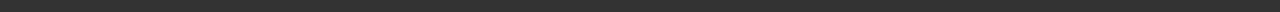
<file: entrada.html>
<!DOCTYPE html>
<html lang="en">

<head>
    <meta charset="UTF-8">
    <meta http-equiv="X-UA-Compatible" content="IE=edge">
    <meta name="viewport" content="width=device-width, initial-scale=1.0">
    <title>Bienes Raices</title>
    <link
        href="https://fonts.googleapis.com/css2?family=Lato:ital,wght@0,300;0,400;0,900;1,700&family=Open+Sans:wght@400;600;700&display=swap"
        rel="stylesheet">
    <link rel="stylesheet" href="css/nomalize.css">
    <link rel="stylesheet" href="css/styles.css">
</head>

<body>

    <header class="site-header">
        <div class="contenedor contenido-header">
            <div class="barra">
                <a href="index.html">
                    <img src="./img/logo.svg" alt="Logotipo de Bienes Raices">
                </a>

                <div class="mobile-menu">
                    <a href="#navegacion"><img src="img/barras.svg" alt=""></a>
                </div> 

                <nav id="navegacion" class="navegacion">
                    <a href="nosotros.html">Nosotros</a>
                    <a href="anuncios.html">Anuncios</a>
                    <a href="blog.html">Blog</a>
                    <a href="contacto.html">Contacto</a>
                </nav>
            </div>
        </div>
    </header>

    <h1 class="fw-300 centrar-texto">Consejos para tener una alberca en tu casa sin gastar demasiado.</h1>
    <img src="img/destacada2.jpg" alt="Imagen principal">

    <main class="contenedor seccion contenido-centrado texto-entrada">
        <p>Escrito el: <span>20/10/2019</span> por: <span>Admin</span></p>

        <p>Lorem ipsum dolor, sit amet consectetur adipisicing elit. Corporis eos voluptatum, vel commodi sequi sint
            quasi ratione enim voluptas, praesentium modi alias asperiores? Officia sed exercitationem esse maiores id
            iure! Inventore quis nihil, non, explicabo dolorem qui totam similique laboriosam reiciendis accusamus eos a
            officia tempora nemo, quo ducimus placeat cum debitis in! Illo eaque odio itaque. Cum ex fuga quo distinctio
            amet tempora culpa accusantium, illo dolores ipsum iusto vero maxime odio blanditiis labore nobis earum qui
            laudantium consectetur eius explicabo aspernatur? Ipsam sed officia quae sit eveniet incidunt nobis officiis
            cum!
        </p>
        <p>Lorem ipsum dolor, sit amet consectetur adipisicing elit. Corporis eos voluptatum, vel commodi sequi sint
            quasi ratione enim voluptas, praesentium modi alias asperiores? Officia sed exercitationem esse maiores id
            iure! Inventore quis nihil, non, explicabo dolorem qui totam similique laboriosam reiciendis accusamus eos a
            officia tempora nemo, quo ducimus placeat cum debitis in! Illo eaque odio itaque. Cum ex fuga quo distinctio
            amet tempora culpa accusantium, illo dolores ipsum iusto vero maxime odio blanditiis labore nobis earum qui
            laudantium consectetur eius explicabo aspernatur? Ipsam sed officia quae sit eveniet incidunt nobis officiis
            cum!
        </p>
        <p>Corrupti odio veniam, ab architecto pariatur tempore. Consequuntur, beatae corrupti sit officia veritatis
            impedit vitae dolorem, repudiandae ab voluptatum temporibus maiores saepe aperiam minima voluptatibus error
            fugit magnam enim eaque facilis quidem cum! Suscipit nostrum atque officiis totam, expedita non, ab enim
            quis laudantium nobis iste incidunt!</p>
    </main>


    <footer class="site-footer seccion">
        <div class="contenedor contenedor-footer">
            <nav class="navegacion">
                <a href="nosotros.html">Nosotros</a>
                <a href="anuncios.html">Anuncios</a>
                <a href="blog.html">Blog</a>
                <a href="contacto.html">Contacto</a>
            </nav>
            <p class="copyright">Todos los Derechos Reservados 2023 &copy;</p>
        </div>

    </footer>
</body>

</html>
</file>
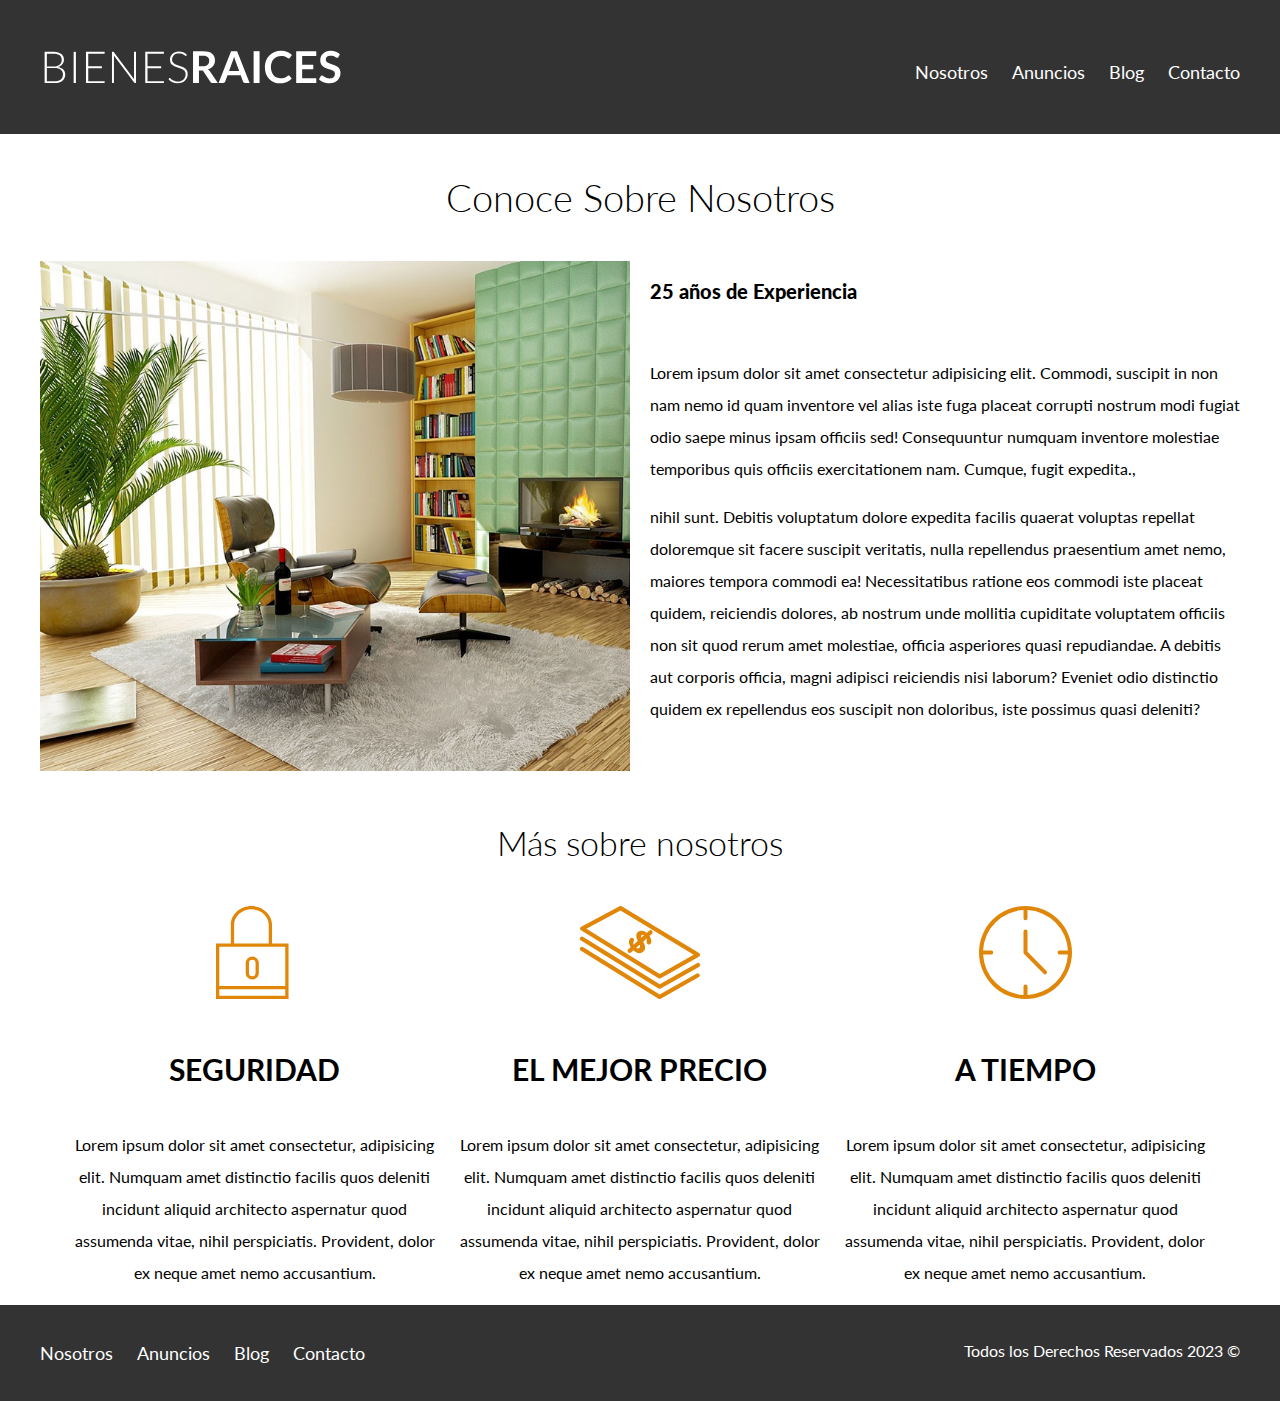
<file: nosotros.html>
<!DOCTYPE html>
<html lang="en">

<head>
    <meta charset="UTF-8">
    <meta http-equiv="X-UA-Compatible" content="IE=edge">
    <meta name="viewport" content="width=device-width, initial-scale=1.0">
    <title>Bienes Raices</title>
    <link
        href="https://fonts.googleapis.com/css2?family=Lato:ital,wght@0,300;0,400;0,900;1,700&family=Open+Sans:wght@400;600;700&display=swap"
        rel="stylesheet">
    <link rel="stylesheet" href="css/nomalize.css">
    <link rel="stylesheet" href="css/styles.css">
</head>

<body>

    <header class="site-header">
        <div class="contenedor contenido-header">
            <div class="barra">
                <a href="index.html">
                    <img src="./img/logo.svg" alt="Logotipo de Bienes Raices">
                </a>

                <div class="mobile-menu">
                    <a href="#navegacion"><img src="img/barras.svg" alt=""></a>
                </div> 

                <nav id="navegacion" class="navegacion">
                    <a href="nosotros.html">Nosotros</a>
                    <a href="anuncios.html">Anuncios</a>
                    <a href="blog.html">Blog</a>
                    <a href="contacto.html">Contacto</a>
                </nav>
            </div>
        </div>
    </header>

    <main class="contenedor">
        <h1 class="fw-300 centrar-texto">Conoce Sobre Nosotros</h1>

        <div class="contenido-nosotros">
            <div class="imagen">
                <img src="img/nosotros.jpg" alt="Sobre Nosotros">
            </div>
            <div class="texto-nosotros">
                <blockquote>25 años de Experiencia</blockquote>
                <p>
                Lorem ipsum dolor sit amet consectetur adipisicing elit. Commodi, suscipit in non nam nemo id quam inventore vel alias iste fuga placeat corrupti nostrum modi fugiat odio saepe minus ipsam officiis sed! Consequuntur numquam inventore molestiae temporibus quis officiis exercitationem nam. Cumque, fugit expedita.,</p>
                <p> nihil sunt. Debitis voluptatum dolore expedita facilis quaerat voluptas repellat doloremque sit facere suscipit veritatis, nulla repellendus praesentium amet nemo, maiores tempora commodi ea! Necessitatibus ratione eos commodi iste placeat quidem, reiciendis dolores, ab nostrum unde mollitia cupiditate voluptatem officiis non sit quod rerum amet molestiae, officia asperiores quasi repudiandae. A debitis aut corporis officia, magni adipisci reiciendis nisi laborum? Eveniet odio distinctio quidem ex repellendus eos suscipit non doloribus, iste possimus quasi deleniti?
                </p>
            </div>
        </div>
        <section class="contenedor">
            <h2 class="fw-300 centrar-texto">Más sobre nosotros</h2>
    
            <div class="iconos-nosotros">
                <div class="icono">
                    <img src="./img/icono1.svg" alt="Icono Seguridad">
                    <h3>Seguridad</h3>
                    <p>Lorem ipsum dolor sit amet consectetur, adipisicing elit. Numquam amet distinctio facilis quos
                        deleniti
                        incidunt
                        aliquid architecto aspernatur quod assumenda vitae, nihil perspiciatis. Provident, dolor ex neque
                        amet
                        nemo
                        accusantium.</p>
                </div>
                <div class="icono">
                    <img src="./img/icono2.svg" alt="Icono Mejor Precio">
                    <h3>El mejor precio</h3>
                    <p>Lorem ipsum dolor sit amet consectetur, adipisicing elit. Numquam amet distinctio facilis quos
                        deleniti
                        incidunt
                        aliquid architecto aspernatur quod assumenda vitae, nihil perspiciatis. Provident, dolor ex neque
                        amet
                        nemo
                        accusantium.</p>
                </div>
                <div class="icono">
                    <img src="./img/icono3.svg" alt="Icono A Tiempo">
                    <h3>A tiempo</h3>
                    <p>Lorem ipsum dolor sit amet consectetur, adipisicing elit. Numquam amet distinctio facilis quos
                        deleniti
                        incidunt
                        aliquid architecto aspernatur quod assumenda vitae, nihil perspiciatis. Provident, dolor ex neque
                        amet
                        nemo
                        accusantium.</p>
                </div>
            </div>
    
        </section>


    </main>

    <footer class="site-footer seccion">
        <div class="contenedor contenedor-footer">
            <nav class="navegacion">
                <a href="nosotros.html">Nosotros</a>
                <a href="anuncios.html">Anuncios</a>
                <a href="blog.html">Blog</a>
                <a href="contacto.html">Contacto</a>
            </nav>
            <p class="copyright">Todos los Derechos Reservados 2023 &copy;</p>
        </div>

    </footer>
</body>

</html>
</file>
<file: css/nomalize.css>
/*! normalize.css v8.0.1 | MIT License | github.com/necolas/normalize.css */

/* Document
   ========================================================================== */

/**
 * 1. Correct the line height in all browsers.
 * 2. Prevent adjustments of font size after orientation changes in iOS.
 */

 html {
    line-height: 1.15; /* 1 */
    -webkit-text-size-adjust: 100%; /* 2 */
  }
  
  /* Sections
     ========================================================================== */
  
  /**
   * Remove the margin in all browsers.
   */
  
  body {
    margin: 0;
  }
  
  /**
   * Render the `main` element consistently in IE.
   */
  
  main {
    display: block;
  }
  
  /**
   * Correct the font size and margin on `h1` elements within `section` and
   * `article` contexts in Chrome, Firefox, and Safari.
   */
  
  h1 {
    font-size: 2em;
    margin: 0.67em 0;
  }
  
  /* Grouping content
     ========================================================================== */
  
  /**
   * 1. Add the correct box sizing in Firefox.
   * 2. Show the overflow in Edge and IE.
   */
  
  hr {
    box-sizing: content-box; /* 1 */
    height: 0; /* 1 */
    overflow: visible; /* 2 */
  }
  
  /**
   * 1. Correct the inheritance and scaling of font size in all browsers.
   * 2. Correct the odd `em` font sizing in all browsers.
   */
  
  pre {
    font-family: monospace, monospace; /* 1 */
    font-size: 1em; /* 2 */
  }
  
  /* Text-level semantics
     ========================================================================== */
  
  /**
   * Remove the gray background on active links in IE 10.
   */
  
  a {
    background-color: transparent;
  }
  
  /**
   * 1. Remove the bottom border in Chrome 57-
   * 2. Add the correct text decoration in Chrome, Edge, IE, Opera, and Safari.
   */
  
  abbr[title] {
    border-bottom: none; /* 1 */
    text-decoration: underline; /* 2 */
    text-decoration: underline dotted; /* 2 */
  }
  
  /**
   * Add the correct font weight in Chrome, Edge, and Safari.
   */
  
  b,
  strong {
    font-weight: bolder;
  }
  
  /**
   * 1. Correct the inheritance and scaling of font size in all browsers.
   * 2. Correct the odd `em` font sizing in all browsers.
   */
  
  code,
  kbd,
  samp {
    font-family: monospace, monospace; /* 1 */
    font-size: 1em; /* 2 */
  }
  
  /**
   * Add the correct font size in all browsers.
   */
  
  small {
    font-size: 80%;
  }
  
  /**
   * Prevent `sub` and `sup` elements from affecting the line height in
   * all browsers.
   */
  
  sub,
  sup {
    font-size: 75%;
    line-height: 0;
    position: relative;
    vertical-align: baseline;
  }
  
  sub {
    bottom: -0.25em;
  }
  
  sup {
    top: -0.5em;
  }
  
  /* Embedded content
     ========================================================================== */
  
  /**
   * Remove the border on images inside links in IE 10.
   */
  
  img {
    border-style: none;
  }
  
  /* Forms
     ========================================================================== */
  
  /**
   * 1. Change the font styles in all browsers.
   * 2. Remove the margin in Firefox and Safari.
   */
  
  button,
  input,
  optgroup,
  select,
  textarea {
    font-family: inherit; /* 1 */
    font-size: 100%; /* 1 */
    line-height: 1.15; /* 1 */
    margin: 0; /* 2 */
  }
  
  /**
   * Show the overflow in IE.
   * 1. Show the overflow in Edge.
   */
  
  button,
  input { /* 1 */
    overflow: visible;
  }
  
  /**
   * Remove the inheritance of text transform in Edge, Firefox, and IE.
   * 1. Remove the inheritance of text transform in Firefox.
   */
  
  button,
  select { /* 1 */
    text-transform: none;
  }
  
  /**
   * Correct the inability to style clickable types in iOS and Safari.
   */
  
  button,
  [type="button"],
  [type="reset"],
  [type="submit"] {
    appearance: button;
  }
  
  /**
   * Remove the inner border and padding in Firefox.
   */
  
  button::-moz-focus-inner,
  [type="button"]::-moz-focus-inner,
  [type="reset"]::-moz-focus-inner,
  [type="submit"]::-moz-focus-inner {
    border-style: none;
    padding: 0;
  }
  
  /**
   * Restore the focus styles unset by the previous rule.
   */
  
  button:-moz-focusring,
  [type="button"]:-moz-focusring,
  [type="reset"]:-moz-focusring,
  [type="submit"]:-moz-focusring {
    outline: 1px dotted ButtonText;
  }
  
  /**
   * Correct the padding in Firefox.
   */
  
  fieldset {
    padding: 0.35em 0.75em 0.625em;
  }
  
  /**
   * 1. Correct the text wrapping in Edge and IE.
   * 2. Correct the color inheritance from `fieldset` elements in IE.
   * 3. Remove the padding so developers are not caught out when they zero out
   *    `fieldset` elements in all browsers.
   */
  
  legend {
    box-sizing: border-box; /* 1 */
    color: inherit; /* 2 */
    display: table; /* 1 */
    max-width: 100%; /* 1 */
    padding: 0; /* 3 */
    white-space: normal; /* 1 */
  }
  
  /**
   * Add the correct vertical alignment in Chrome, Firefox, and Opera.
   */
  
  progress {
    vertical-align: baseline;
  }
  
  /**
   * Remove the default vertical scrollbar in IE 10+.
   */
  
  textarea {
    overflow: auto;
  }
  
  /**
   * 1. Add the correct box sizing in IE 10.
   * 2. Remove the padding in IE 10.
   */
  
  [type="checkbox"],
  [type="radio"] {
    box-sizing: border-box; /* 1 */
    padding: 0; /* 2 */
  }
  
  /**
   * Correct the cursor style of increment and decrement buttons in Chrome.
   */
  
  [type="number"]::-webkit-inner-spin-button,
  [type="number"]::-webkit-outer-spin-button {
    height: auto;
  }
  
  /**
   * 1. Correct the odd appearance in Chrome and Safari.
   * 2. Correct the outline style in Safari.
   */
  
  [type="search"] {
    appearance: textfield; /* 1 */
    outline-offset: -2px; /* 2 */
  }
  
  /**
   * Remove the inner padding in Chrome and Safari on macOS.
   */
  
  [type="search"]::-webkit-search-decoration {
    -webkit-appearance: none;
  }
  
  /**
   * 1. Correct the inability to style clickable types in iOS and Safari.
   * 2. Change font properties to `inherit` in Safari.
   */
  
  ::-webkit-file-upload-button {
    -webkit-appearance: button; /* 1 */
    font: inherit; /* 2 */
  }
  
  /* Interactive
     ========================================================================== */
  
  /*
   * Add the correct display in Edge, IE 10+, and Firefox.
   */
  
  details {
    display: block;
  }
  
  /*
   * Add the correct display in all browsers.
   */
  
  summary {
    display: list-item;
  }
  
  /* Misc
     ========================================================================== */
  
  /**
   * Add the correct display in IE 10+.
   */
  
  template {
    display: none;
  }
  
  /**
   * Add the correct display in IE 10.
   */
  
  [hidden] {
    display: none;
  }
</file>
<file: css/styles.css>
html {
    box-sizing: border-box;
    font-size: 62.5%;
    /*Reset para REMs - 62.5% = 10px de 16px*/
}

*,
*:before,
*:after {
    box-sizing: inherit;
}

body {
    font-family: 'Lato', sans-serif;
    font-size: 1.6rem;
    /*Interlineado*/
    line-height: 2;
}

/******** Globales *************/
img {
    max-width: 100%;
}

.contenedor {
    width: 95%;
    max-width: 120rem;
    /* = 1200px*/
    margin: 0 auto;
}

h1 {
    font-size: 3.8rem;
}

h2 {
    font-size: 3.4rem;
}

h3 {
    font-size: 3rem;
}

h4 {
    font-size: 2.6rem;
}

/* Utilidades  */
.seccion {
    margin-top: 2rem;
    margin-bottom: 2rem;
}

.fw-300 {
    font-weight: 300;
}

.centrar-texto {
    text-align: center;
}

.d-block {
    display: block !important;
}

.contenido-centrado {
    max-width: 800px;
}



/* Botones */
.boton {
    color: #ffffff;
    font-weight: 700;
    text-decoration: none;
    font-size: 1.8rem;
    padding: 1rem 3rem;
    margin-top: 3rem;
    text-align: center;
    border: none;

    display: block;
    flex: 0 0 100%;
}

@media (min-width: 768px) {
    .boton {
        display: inline-block;
        flex: 0 0 auto;
    }
}

.boton:hover {
    cursor: pointer;
}

.boton-amarillo {
    background-color: #e08709;
}

.boton-verde {
    background-color: #71b100;
}



/*Header*/
.site-header {
    background-color: #333;
    padding: 1rem 0 3rem 0;
}

.site-header.inicio {
    background-image: url(../img/header.jpg);
    background-position: center center;
    background-size: cover;
    height: 117vh;
    min-height: 60rem;
}

.contenido-header {
    height: 100%;
    display: flex;
    flex-direction: column;
    /*flex-direction: column*/
    /*ALINEACION VERTICAL*/
    justify-content: space-between;
    text-align: center;

}

@media (min-width: 768px) {
    .contenido-header {
        text-align: left;

    }
}

.contenido-header h1 {
    color: #ffffff;
    padding-bottom: 2rem;
    max-width: 60rem;
    line-height: 2;
}

.barra {
    padding-top: 3rem;
}

@media (min-width: 768px) {
    .barra {
        display: flex;
        /*flex-direction: row*/
        /*ALINEACION HORIZONTAL*/
        justify-content: space-between;
        /*ALINEACION VERTICAL*/
        align-items: center;
    }
}

/*Navegacion*/
.navegacion a {
    color: #ffffff;
    text-decoration: none;
    font-size: 2.2rem;
    display: block;
}

@media (min-width: 768px) {
    .navegacion a {
        display: inline-block;
        font-size: 1.8rem;
        margin-right: 2rem;

    }

    .navegacion a:last-of-type {
        margin: 0;
    }
}
.navegacion a:hover {
    color: #00b50c;
}

/* Mobile Menu*/
.mobile-menu img{
    width: 5rem;
}
@media (min-width: 768px){
    .mobile-menu img{
        display: none;
    }
}
.navegacion{
    display: none;
}
@media (min-width: 768px){
    .navegacion{
        display: block;
    }
}
.navegacion:target{
    display: block;
}


/* Iconos nosotros */
@media (min-width: 768px) {
    .iconos-nosotros {
        display: flex;
        justify-content: space-between;
    }
}

.icono {
    text-align: center;
}

@media (min-width: 768px) {
    .icono {
        flex-basis: calc(33.3% - 1rem);
    }
}

.icono h3 {
    text-transform: uppercase;
}

/* Anuncios */
@media (min-width: 768px) {
    .contenedor-anuncios {
        display: flex;
        justify-content: space-between;
        /*Los elementos se mueven abajo si ya no hay espacio*/
        flex-wrap: wrap;

    }
}

.anuncio {
    /*flex-shrink: 0;/* No permite que el tamaño se modifique*/
    border: 1px solid #b5b5b5;
    background-color: #f5f5f5;
    margin-bottom: 2rem;
}

@media (min-width: 768px) {
    .anuncio {
        flex: 0 0 calc(33.3% - 1rem);
    }
}

.contenido-anuncio {
    padding: 2rem;
}

.contenido-anuncio h3,
.contenido-anuncio p {
    margin: 0;
}

.precio {
    color: #71b100;
    font-weight: 700;
}

/*Iconos*/
.iconos-caracteristicas {
    display: flex;
    list-style: none;
    justify-content: space-evenly;
    padding: 0;
    max-width: 500px;
    flex: 1;
}

.iconos-caracteristicas li {
    display: flex;
}

.iconos-caracteristicas li img {
    margin-right: 2rem;
}
.ver-todas {
    display: flex;
    justify-content: flex-end;
}

.imgen-contacto {
    background-image: url(../img/encuentra.jpg);
    background-position: center center;
    background-size: cover;
    height: 40rem;
    display: flex;
    align-items: center;
}

.contenido-contacto {
    flex: 0 0 95%;
    color: #ffffff;
}

.contenido-contacto p {
    font-size: 1.8rem;
}


/*Seccion inferior*/
@media (min-width: 768px) {
    .seccion-inferior {
        display: flex;
        justify-content: space-between;
    }

    .seccion-inferior .blog {
        flex-basis: 60%;
    }

    .seccion-inferior .testimoniales {
        flex-basis: calc(40% - 2rem);
    }
}

.entrada-blog {
    margin-bottom: 2rem;
}

@media (min-width: 768px) {
    .entrada-blog {
        display: flex;
        justify-content: space-between;
    }
}

.entrada-blog:last-of-type {
    margin-bottom: 0;
}

@media (min-width: 768px) {
    .entrada-blog .imagen {
        flex-basis: 40%;
    }

    .entrada-blog .texto-entrada {
        flex-basis: calc(60% - 3rem);
    }
}

.entrada-blog .imagen img {
    width: 100%;
}

.texto-entrada a {
    color: black;
    text-decoration: none;
}

.texto-entrada h4 {
    margin: 0;
    line-height: 1.4;
}

.texto-entrada h4::after {
    content: '';
    display: block;
    width: 15rem;
    height: .5rem;
    background-color: #00b50c;
    margin-top: 1rem;
}

.texto-entrada span {
    color: #e08709;
}

/* Testimoniales*/
.testimonial {
    background-color: #71b100;
    font-size: 2.4rem;
    padding: 2rem;
    color: #ffffff;
    border-radius: 2rem;
}

.testimonial p {
    text-align: right;
}

.testimonial blockquote::before {
    content: '';
    background-image: url(../img/comilla.svg);
    height: 4rem;
    width: 4rem;
    position: absolute;
    left: -2rem;
}

.testimonial blockquote {
    position: relative;
    padding-left: 5rem;
    font-weight: 300;
}

/* Footer */
.site-footer {
    background-color: #333;
    margin: 0;
}

.contenedor-footer {
    padding: 3rem 0;
    text-align: center;
}

@media (min-width: 768px) {
    .contenedor-footer {
        display: flex;
        justify-content: space-between;
    }

}

.site-footer nav {
    display: none;
}

@media (min-width: 768px) {
    .site-footer nav {
        display: block;
    }
}

.copyright {
    margin: 0;
    color: #ffffff;
}

/*  INTERNAS - nosotros  */

@media (min-width: 768px) {
    .contenido-nosotros {
        display: grid;
        grid-template-columns: repeat(2, 1fr);
        column-gap: 2rem;
    }
}

.texto-nosotros blockquote {
    font-weight: 900;
    font-size: 2rem;
    margin: 0;
    padding: 1rem 0 3rem 0;
}

/*  INTERNAS - anuncios  */
.resumen-propiedad {
    display: flex;
    justify-content: space-between;
    align-items: center;
}

/* Contacto */
form p {
    font-size: 1.5rem;
    color: #4f4f4f;
    margin: 2rem 0 0 0;
}

legend {
    font-size: 2rem;
    color: black;
}

label {
    display: block;
    text-transform: uppercase;
    font-weight: 700;
}

input:not([type="submit"]),
textarea,
select {
    padding: 1rem;
    display: block;
    width: 100%;
    background-color: #e1e1e1;
    margin-bottom: 2rem;
    border: none;
    border-radius: .5rem;
}

input[type="radio"] {
    width: auto;
    margin: 0;
}

select {
    appearance: none;
}

textarea {
    height: 20rem;
}

.forma-contacto {
    max-width: 30rem;
    display: flex;
    justify-content: space-between;
    align-items: center;
}
</file>
